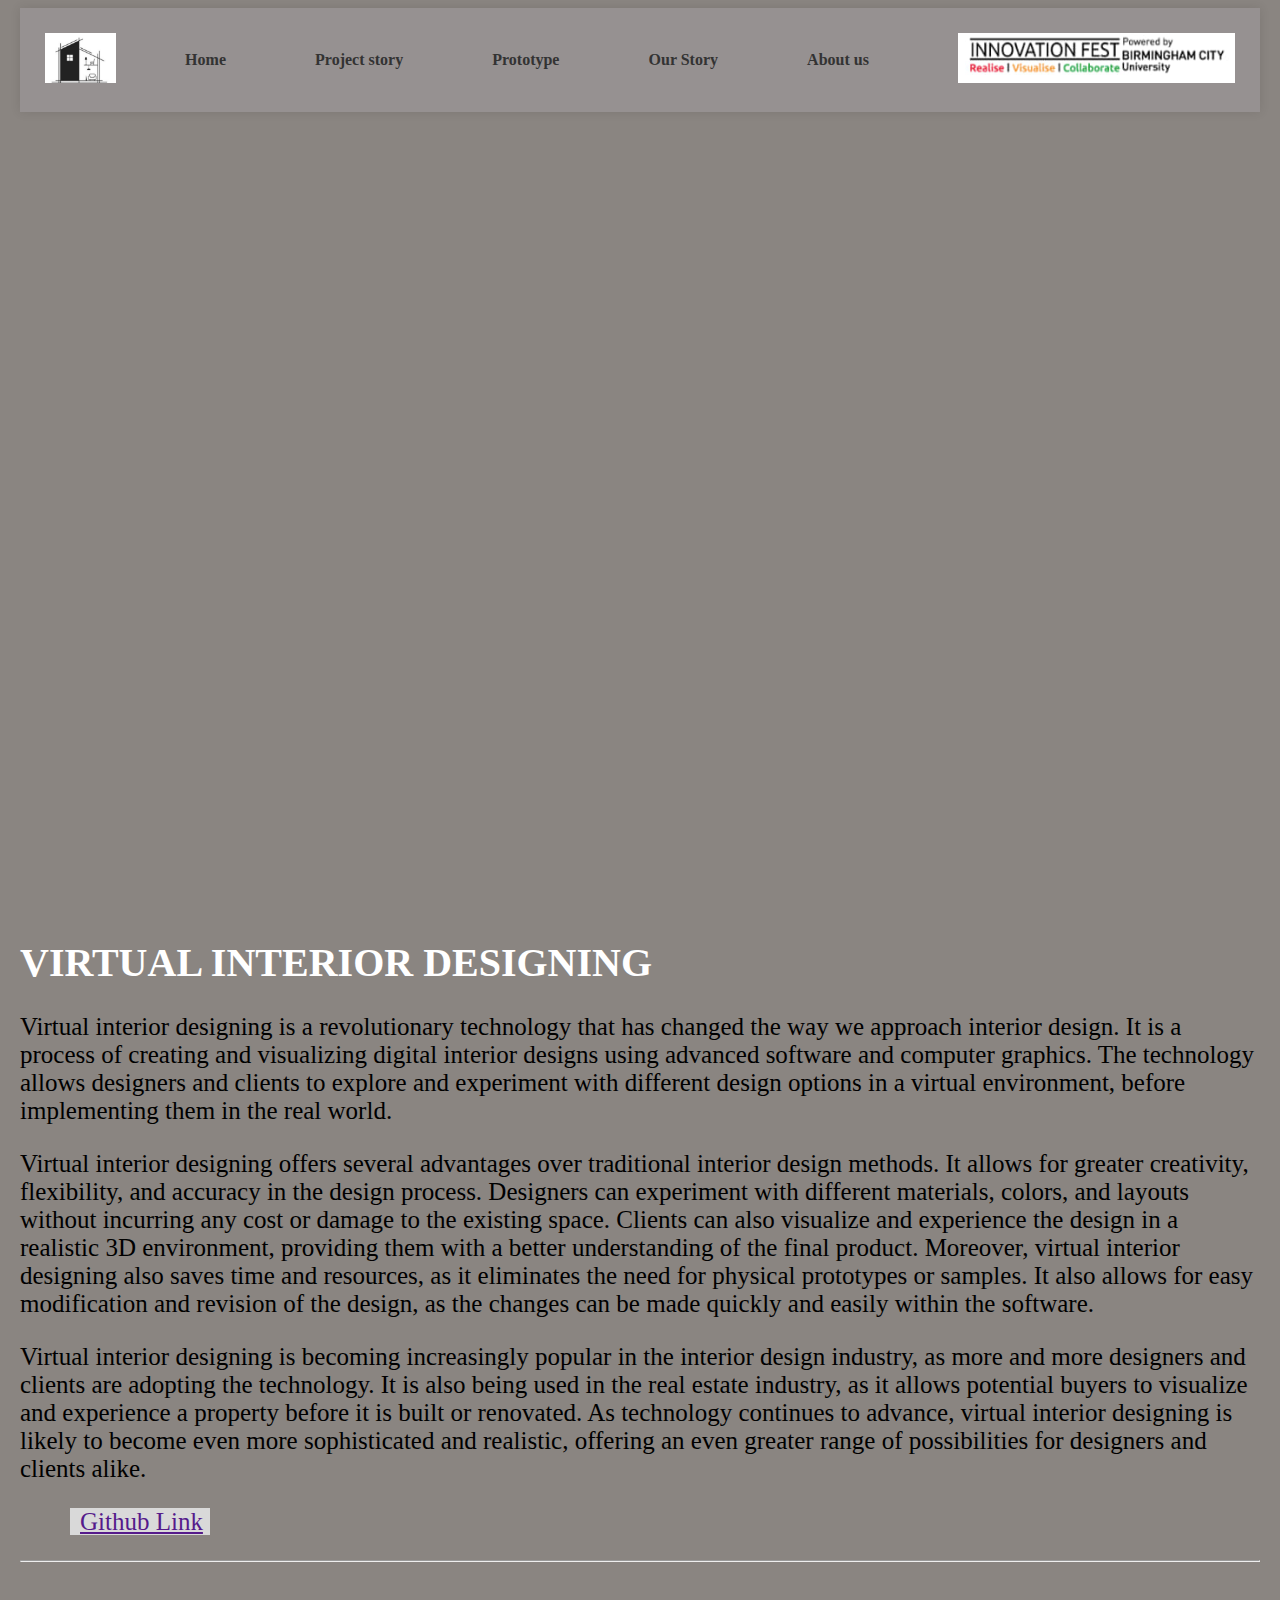
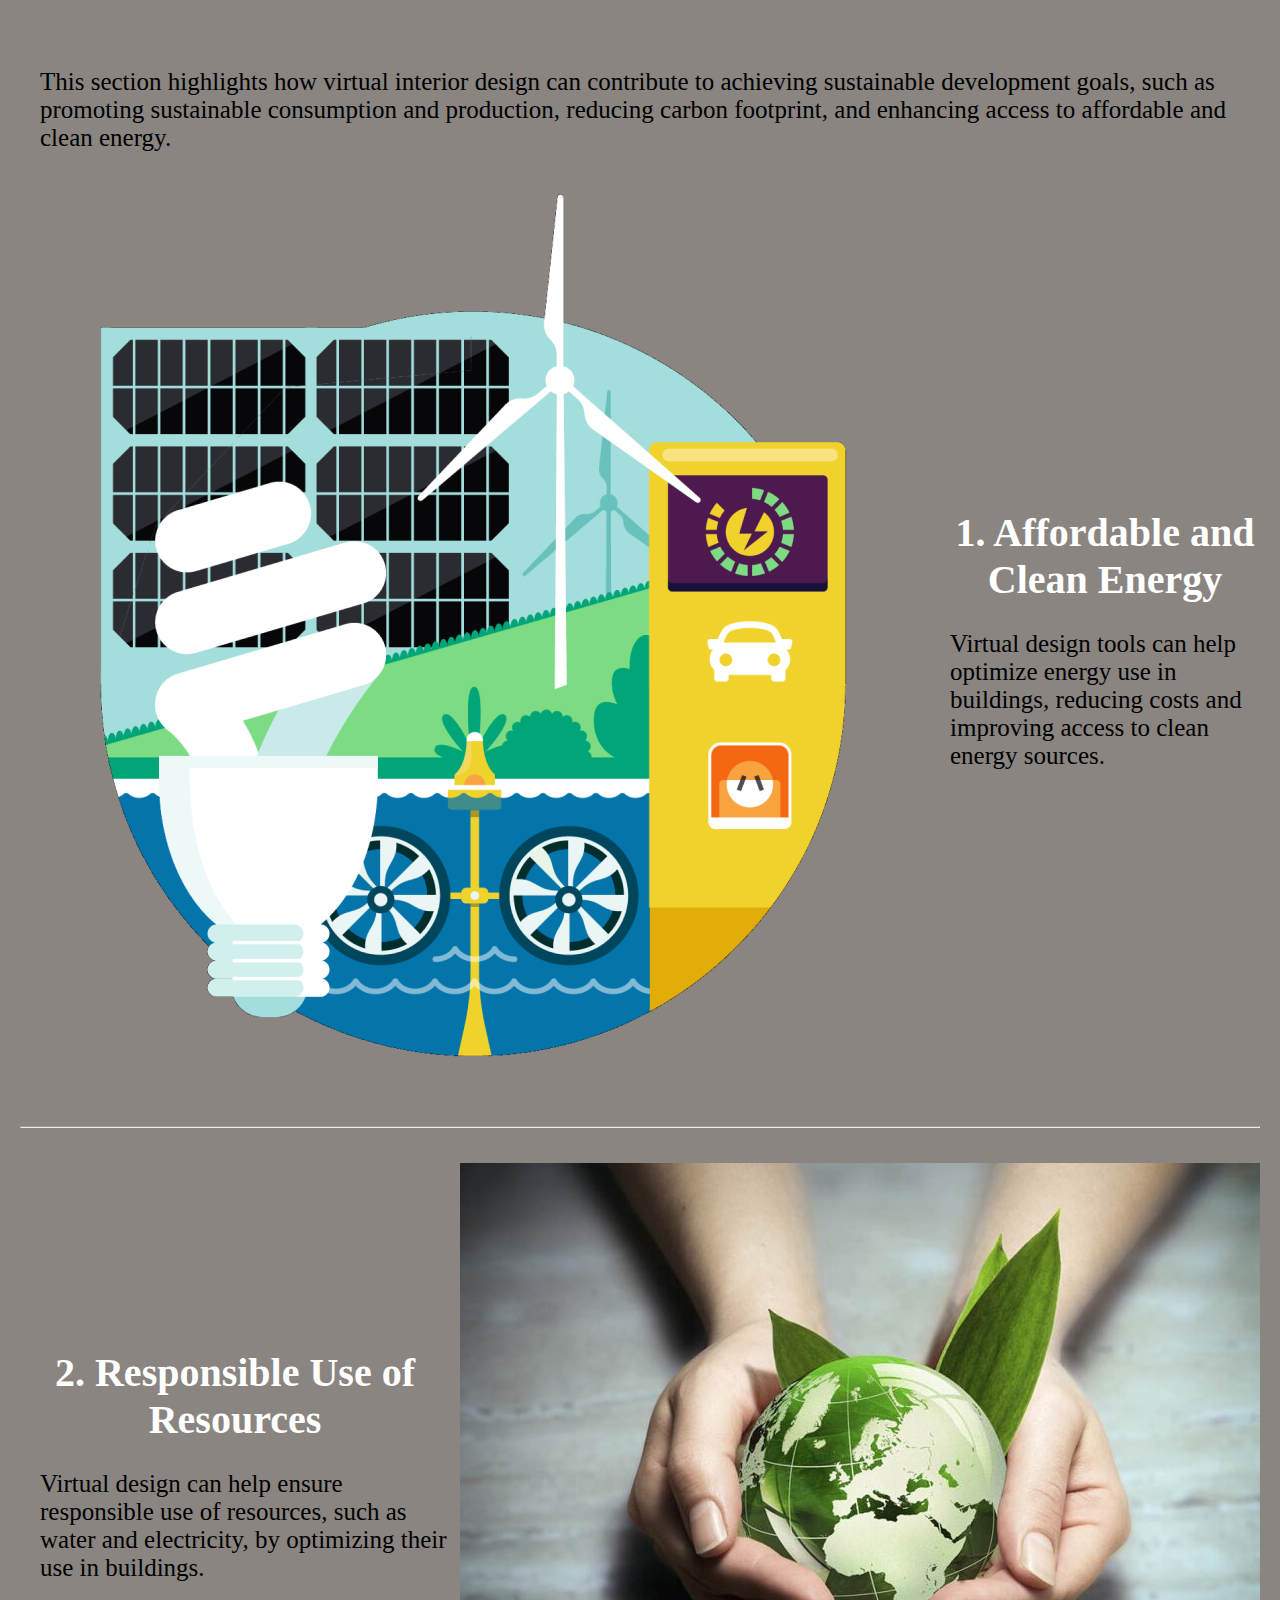
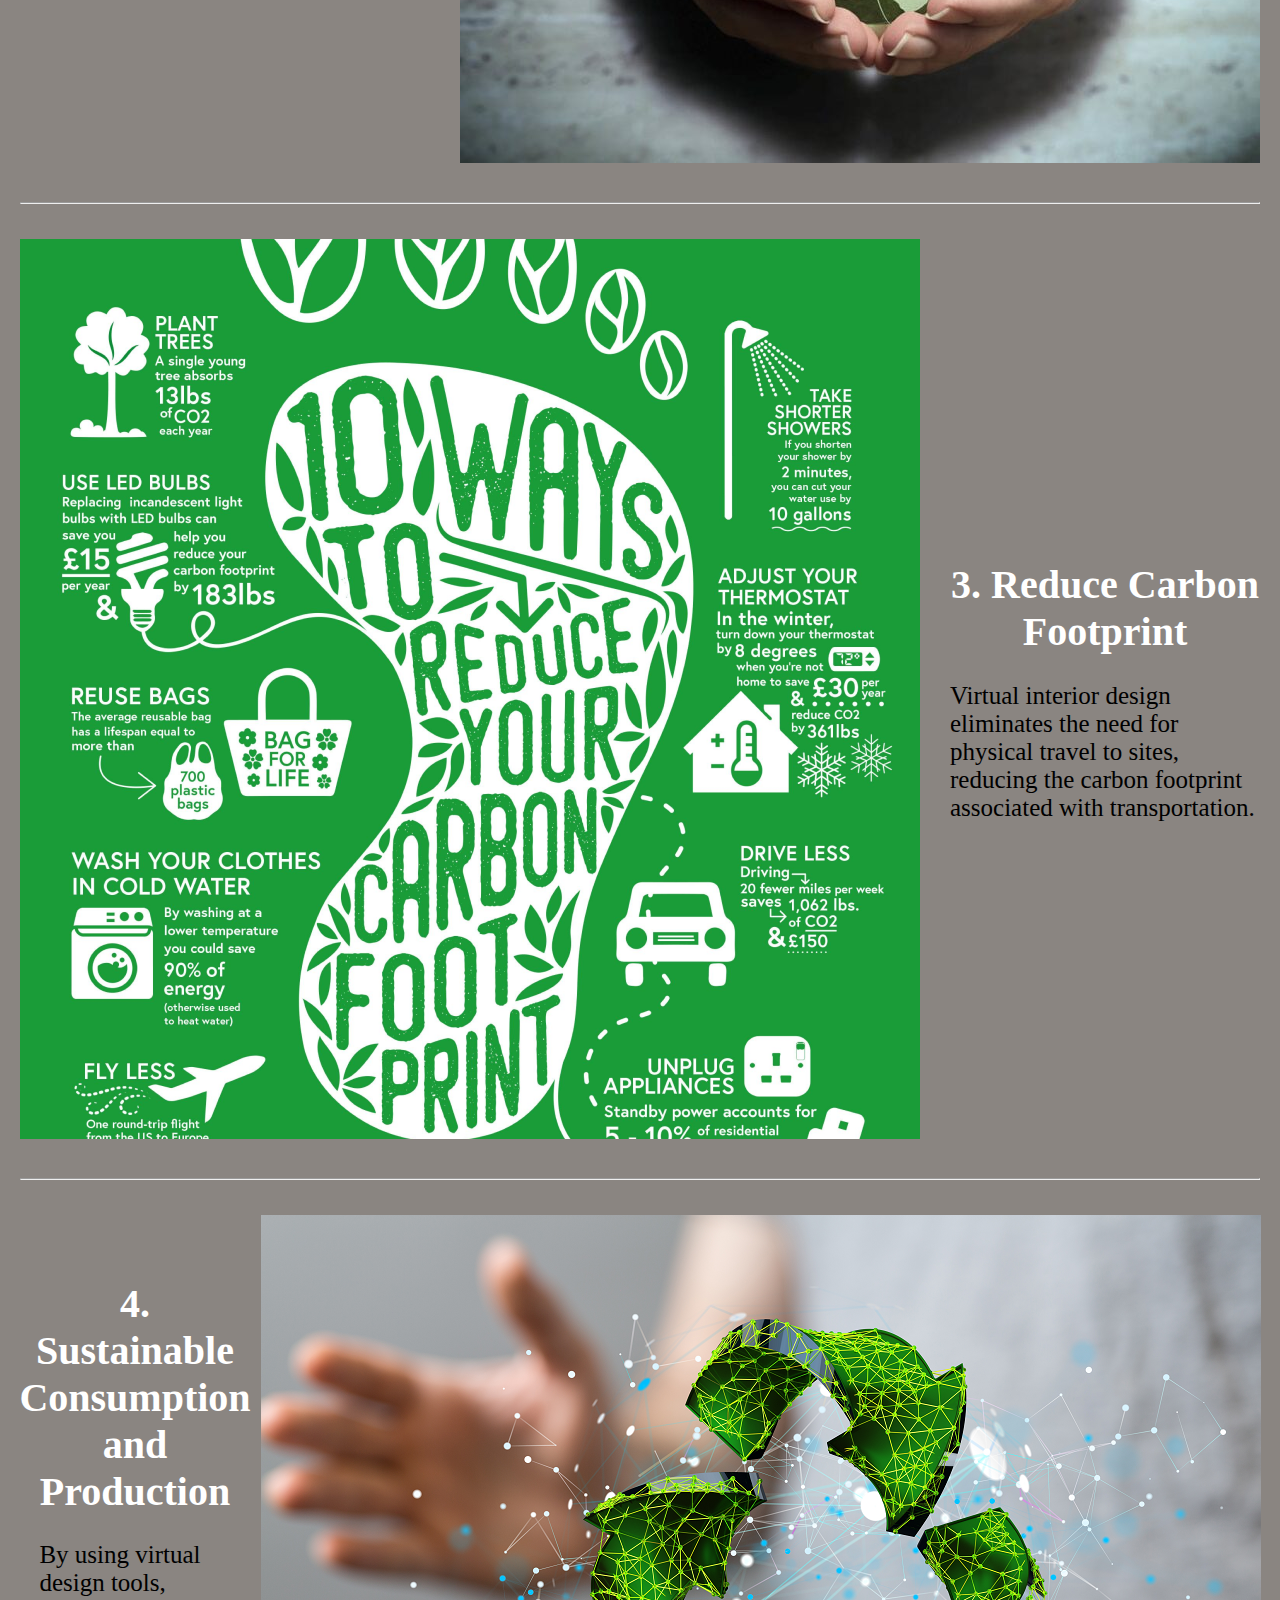
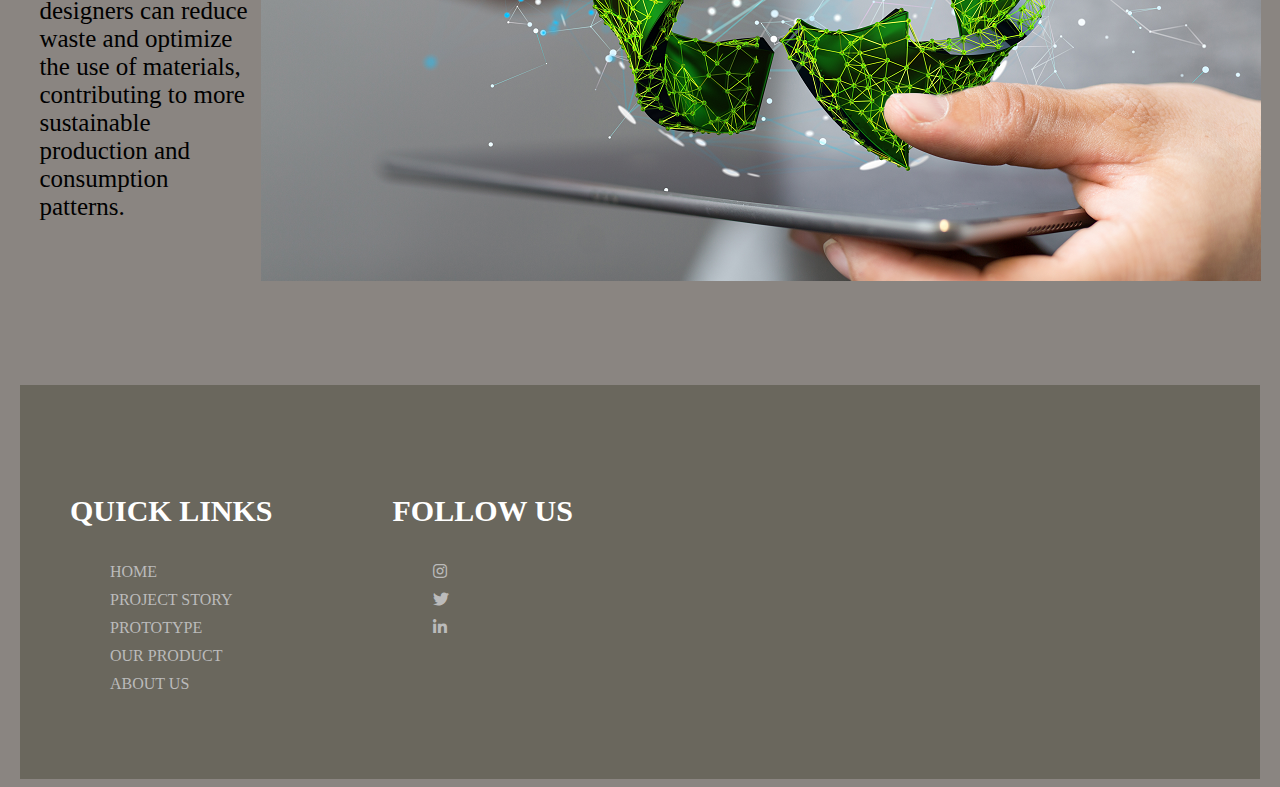
<file: index.html>
<!DOCTYPE html>
<html lang="en">
<head>
    <meta charset="UTF-8">
    <meta http-equiv="X-UA-Compatible" content="IE=edge">
    <meta name="viewport" content="width=device-width, initial-scale=1.0">
    <title>Innovation Project</title>
    <link rel = "stylesheet" href="index.css">
    <link rel="stylesheet" type="text/css" href="https://cdnjs.cloudflare.com/ajax/libs/font-awesome/5.15.1/css/all.min.css">
</head>
<body>
    <div class="header">
        <div class="navbar">
          <div class="logo"><img src ="images/logo.png" alt="logo" ></div>               
            <li class="nav-item">
              <a href="home.html" class="nav-link">Home</a>
            </li>
            <li class="nav-item">
              <a href="secondpage.html" class="nav-link">Project story</a>
            </li>
            <li class="nav-item">
              <a href="thirdpage.html" class="nav-link">Prototype</a>
            </li>
           <li class="nav-item">
              <a href="fourthpage.html" class="nav-link">Our Story</a>
            </li>
            <li class="nav-item">
              <a href="finalpage.html" class="nav-link">About us</a>
            </li>
          <div class="innovation logo"><img src = "images/innovationlogo.png" alt="innovation logo"></div>
        </div>
      </div>
    <div class = "interior-designing">
        <img src = "images/interior-designing.png" alt="image" class = "firstimg">
        <div class="textimg">
            <h2>INTERIOR DESIGN COMPANY</h2>
            <h1>EXPERIENCE INTERIOR DESIGN</h1>
        </div>
    </div>
    <div class = "texts">
        <h1>VIRTUAL INTERIOR DESIGNING</h1>
        <p>Virtual interior designing is a revolutionary technology that has changed the way we approach interior design. It is a process of creating and visualizing digital interior designs using advanced software and computer graphics. The technology allows designers and clients to explore and experiment with different design options in a virtual environment, before implementing them in the real world.</p>
    </div>
    <div class = "texts">
        <p>Virtual interior designing offers several advantages over traditional interior design methods. It allows for greater creativity, flexibility, and accuracy in the design process. Designers can experiment with different materials, colors, and layouts without incurring any cost or damage to the existing space. Clients can also visualize and experience the design in a realistic 3D environment, providing them with a better understanding of the final product.
            Moreover, virtual interior designing also saves time and resources, as it eliminates the need for physical prototypes or samples. It also allows for easy modification and revision of the design, as the changes can be made quickly and easily within the software.
        </p>
        <p>Virtual interior designing is becoming increasingly popular in the interior design industry, as more and more designers and clients are adopting the technology. It is also being used in the real estate industry, as it allows potential buyers to visualize and experience a property before it is built or renovated. As technology continues to advance, virtual interior designing is likely to become even more sophisticated and realistic, offering an even greater range of possibilities for designers and clients alike.</p>
        <div class = "videoclip"></div>
    </div>
    <div class = "githublink"><a href = "">Github Link</a></div>
    <hr>
    <div class="ungoals">
        <h1>UN SUSTAINABLE GOALS </h1>
        <p><span class="typing"> This section highlights how virtual interior design can contribute to achieving sustainable development goals, such as promoting sustainable consumption and production, reducing carbon footprint, and enhancing access to affordable and clean energy. </span></p>
    </div>
    <div class = "container">
        <div class="image">
            <img src="images/Goal1.png">
        </div>
        <div class="text">
            <h1>1. Affordable and Clean Energy</h1>
            <p>Virtual design tools can help optimize energy use in buildings, reducing costs and improving access to clean energy sources.</p>
        </div>
    </div>
    <hr>
    <div class = "container">
        <div class="txt">
            <h1>2. Responsible Use of Resources </h1>
            <p>Virtual design can help ensure responsible use of resources, such as water and electricity, by optimizing their use in buildings. </p>
        </div>
        <div class="img">
            <img src="images/resources.jpg">
        </div>
    </div>
    <hr>
    <div class = "container">
        <div class="image">
            <img src="images/carbonfootprint.png">
        </div>
        <div class="text">
            <h1>3. Reduce Carbon Footprint</h1>
            <p>Virtual interior design eliminates the need for physical travel to sites, reducing the carbon footprint associated with transportation. </p>
        </div>
    </div>
    <hr>
    <div class = "container">
        <div class="txt">
            <h1>4. Sustainable Consumption and Production </h1>
            <p>By using virtual design tools, designers can reduce waste and optimize the use of materials, contributing to more sustainable production and consumption patterns. </p>
        </div>
        <div class="img">
            <img src="images/responsibleconsumption.png">
        </div>
    </div>
    <footer class="footer">
        <div class="footercontainer">
            <div class="row">
                <div class="footer-col">
                    <h4>QUICK LINKS</h4>
                    <ul>
                        <li> <a href="home.html">HOME</a></li>
                        <li> <a href="secondpage.html">PROJECT STORY</a></li>
                        <li> <a href="thirdpage.html">PROTOTYPE</a></li>
                        <li> <a href="fourthpage.html">OUR PRODUCT</a></li>
                        <li> <a href="finalpage.html">ABOUT US</a></li>
                    </ul>
                </div>
                <div class="footer-col">
                    <h4>FOLLOW US</h4>
                    <div class="social-links"></div>
                    <ul>
                        <li><a href="#"><i class= "fab fa-instagram"></i></a></li>
                        <li><a href="#"><i class= "fab fa-twitter"></i></a></li>
                        <li><a href="#"><i class= "fab fa-linkedin-in"></i></a></li>
                    </ul>
                </div>
            </div>
        </div>
    </footer>
</body>
</html>
</file>
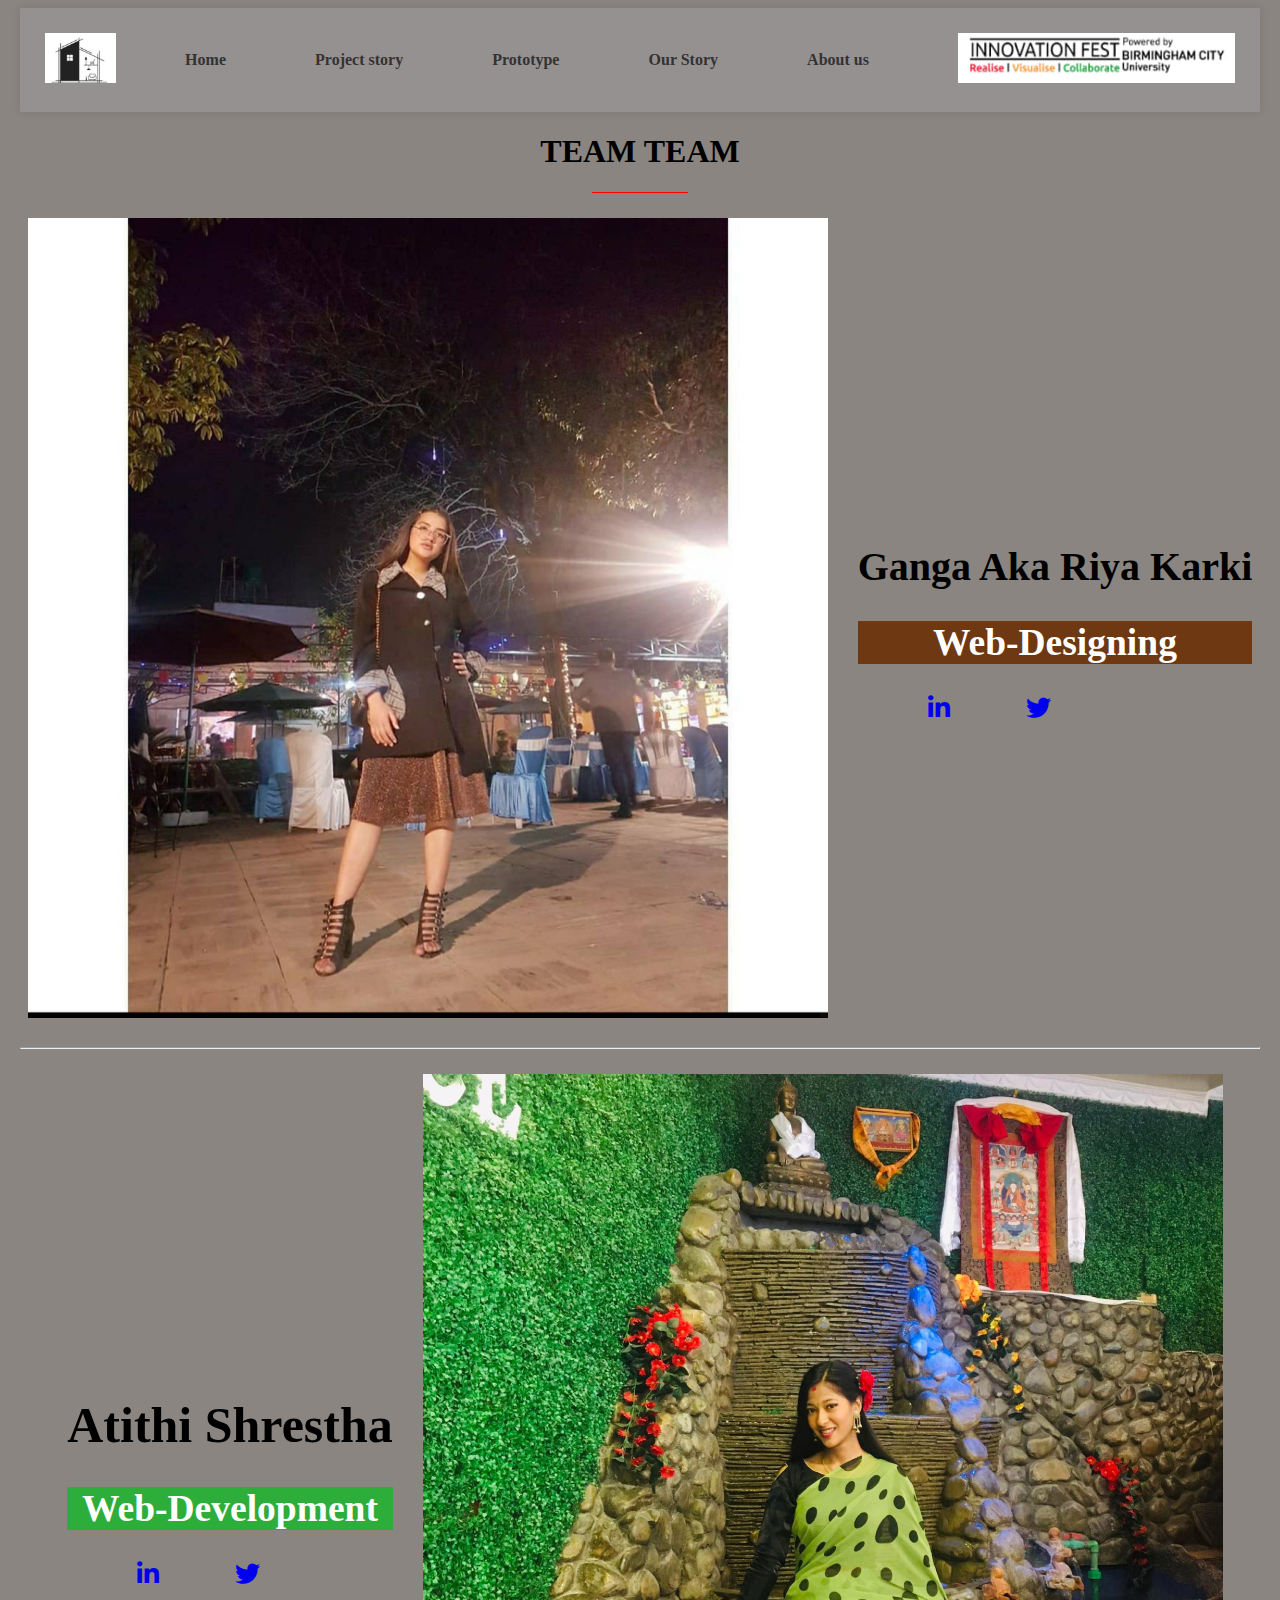
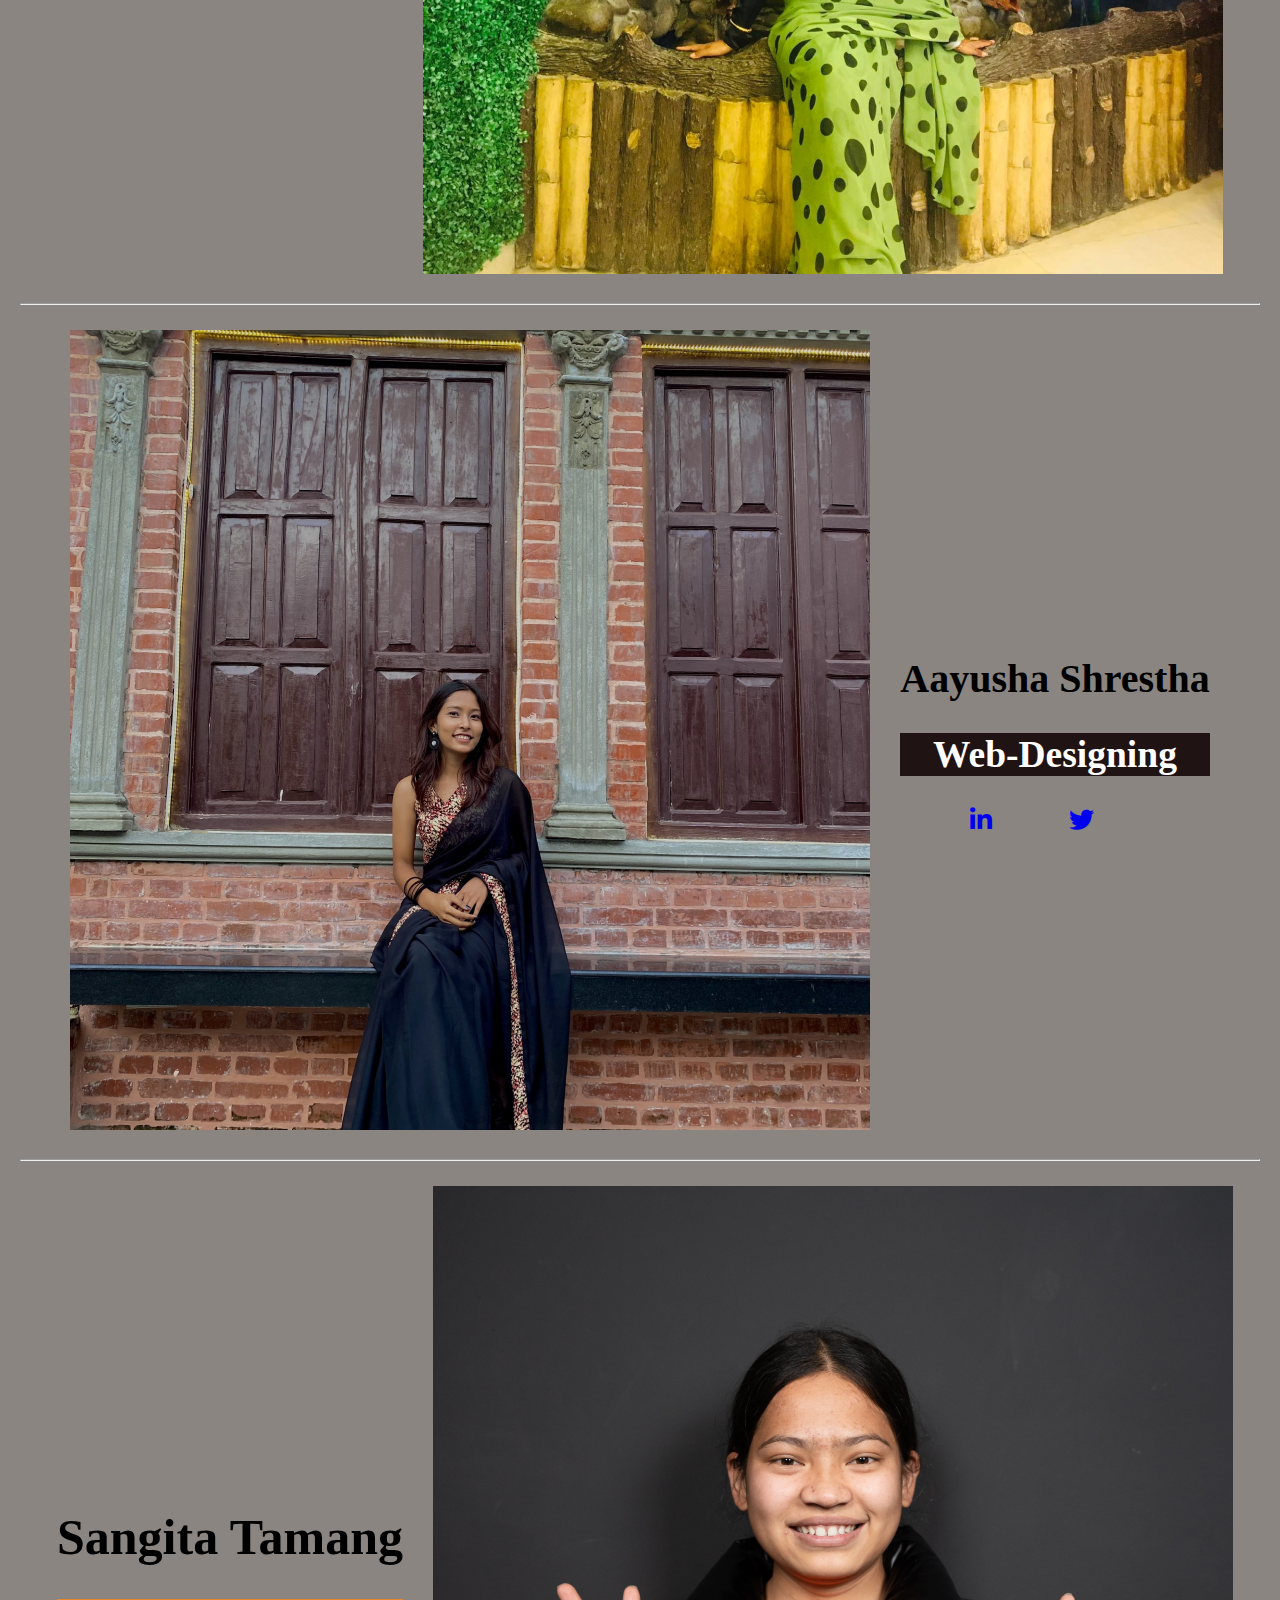
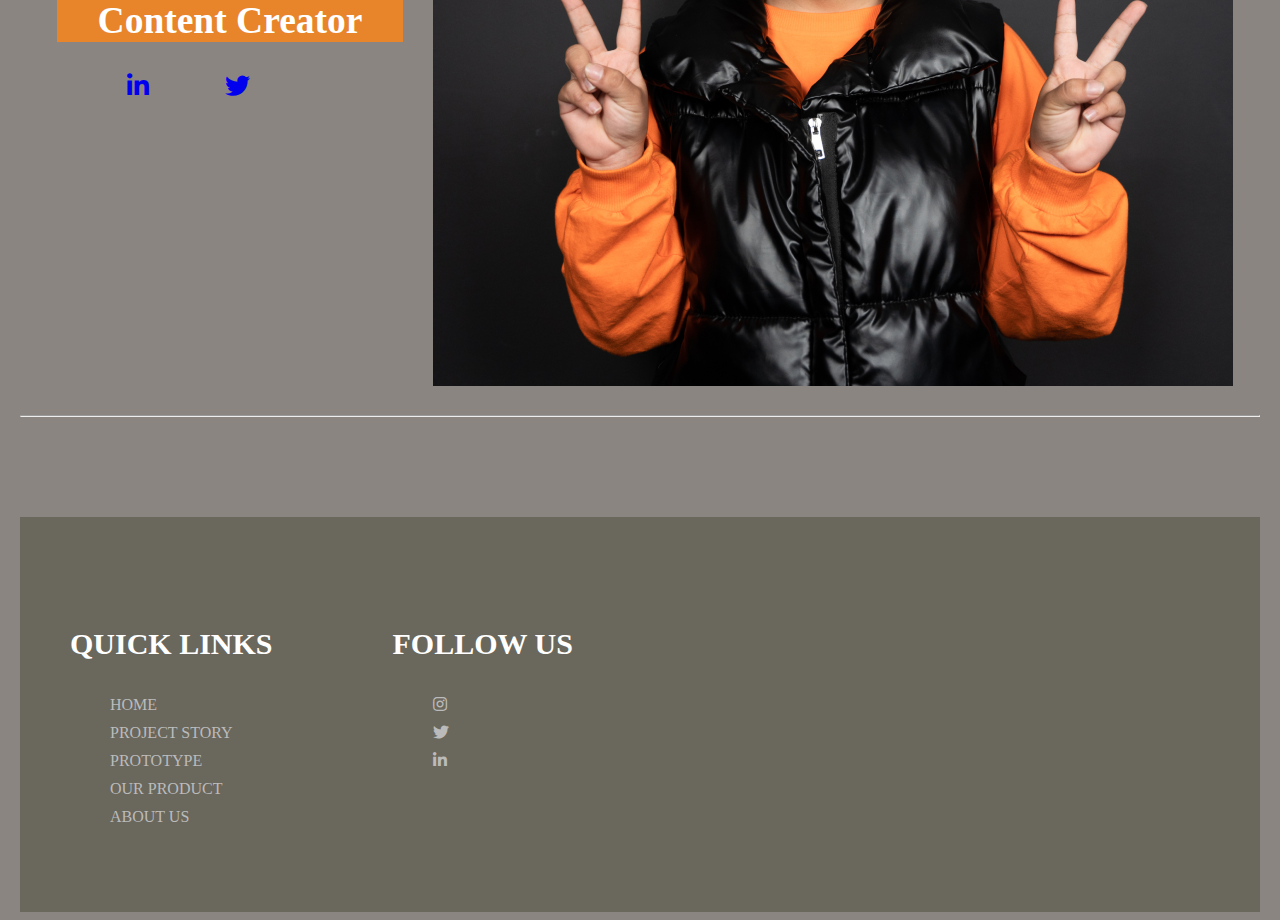
<file: finalpage.html>
<!DOCTYPE html>
<html lang="en">
<head>
    <meta charset="UTF-8">
    <meta http-equiv="X-UA-Compatible" content="IE=edge">
    <meta name="viewport" content="width=device-width, initial-scale=1.0">
    <title>Final Page</title>
    <link rel = "stylesheet" type = "text/css" href="finalpage.css">
    <link rel="stylesheet" type="text/css" href="https://cdnjs.cloudflare.com/ajax/libs/font-awesome/5.15.1/css/all.min.css">
</head>
<body>    
<div class="header">
    <div class="navbar">
      <div class="logo"><img src ="images/logo.png" alt="logo" ></div>               
        <li class="nav-item">
          <a href="home.html" class="nav-link">Home</a>
        </li>
        <li class="nav-item">
          <a href="secondpage.html" class="nav-link">Project story</a>
        </li>
        <li class="nav-item">
          <a href="thirdpage.html" class="nav-link">Prototype</a>
        </li>
       <li class="nav-item">
          <a href="fourthpage.html" class="nav-link">Our Story</a>
        </li>
        <li class="nav-item">
          <a href="finalpage.html" class="nav-link">About us</a>
        </li>
      <div class="innovation logo"><img src = "images/innovationlogo.png" alt="innovation logo"></div>
    </div>
  </div>
    <div class = "team">
        <h1>TEAM TEAM</h1>
    </div>
    <div class="container">
        <div class="img1">
            <img src = "images/Riya.png">
        </div>
        <div class="txt">
            <h1>Ganga Aka Riya Karki</h1>
            <h2 class = "riya">Web-Designing</h2>
            <a href="#"><i class= "fab fa-linkedin-in"></i></a>
            <a href = "#"><i class = "fab fa-twitter"></i></a>
        </div>
    </div>
        <hr>
    <div class="container">
        <div class="text">
            <h1>Atithi Shrestha</h1>  
            <h2 class = "atithi">Web-Development</h2>
            <a href="https://www.linkedin.com/in/atithi-shrestha-835a70257"><i class= "fab fa-linkedin-in"></i></a>
            <a href = "https://twitter.com/atithishrestha5?s=21"><i class = "fab fa-twitter"></i></a>
        </div>
        <div class="img2">
            <img src = "images/Atithi.png">
        </div>  
    </div>
        <hr>
    <div class = "container">
        <div class="img1">
            <img src = "images/Aayusha.png">
        </div>
        <div class="txt">
            <h1>Aayusha Shrestha</h1>
            <h2 class = "aayusha">Web-Designing</h2>
            <a href="#"><i class= "fab fa-linkedin-in"></i></a>
            <a href = "#"><i class = "fab fa-twitter"></i></a>
        </div>
    </div>
        <hr>
    <div class="container">
        <div class="text">
            <h1>Sangita Tamang</h1>
            <h2 class = "sangita">Content Creator</h2>
            <a href="https://www.linkedin.com/in/sangita-tamang-b34175258/"><i class= "fab fa-linkedin-in"></i></a>
            <a href = "https://twitter.com/Sangita07298621"><i class = "fab fa-twitter"></i></a>
        </div>
        <div class="img2">
            <img src = "images/Sangita.png">
        </div>
    </div>
    <hr>
    <footer class="footer">
        <div class="footercontainer">
            <div class="row">
                <div class="footer-col">
                    <h4>QUICK LINKS</h4>
                    <ul>
                        <li> <a href="home.html">HOME</a></li>
                        <li> <a href="secondpage.html">PROJECT STORY</a></li>
                        <li> <a href="thirdpage.html">PROTOTYPE</a></li>
                        <li> <a href="fourthpage.html">OUR PRODUCT</a></li>
                        <li> <a href="finalpage.html">ABOUT US</a></li>
                    </ul>
                </div>
                <div class="footer-col">
                    <h4>FOLLOW US</h4>
                    <div class="social-links"></div>
                    <ul>
                        <li><a href="#"><i class= "fab fa-instagram"></i></a></li>
                        <li><a href="#"><i class= "fab fa-twitter"></i></a></li>
                        <li><a href="#"><i class= "fab fa-linkedin-in"></i></a></li>
                    </ul>
                </div>
            </div>
        </div>
    </footer>
</body>
</html>
</file>
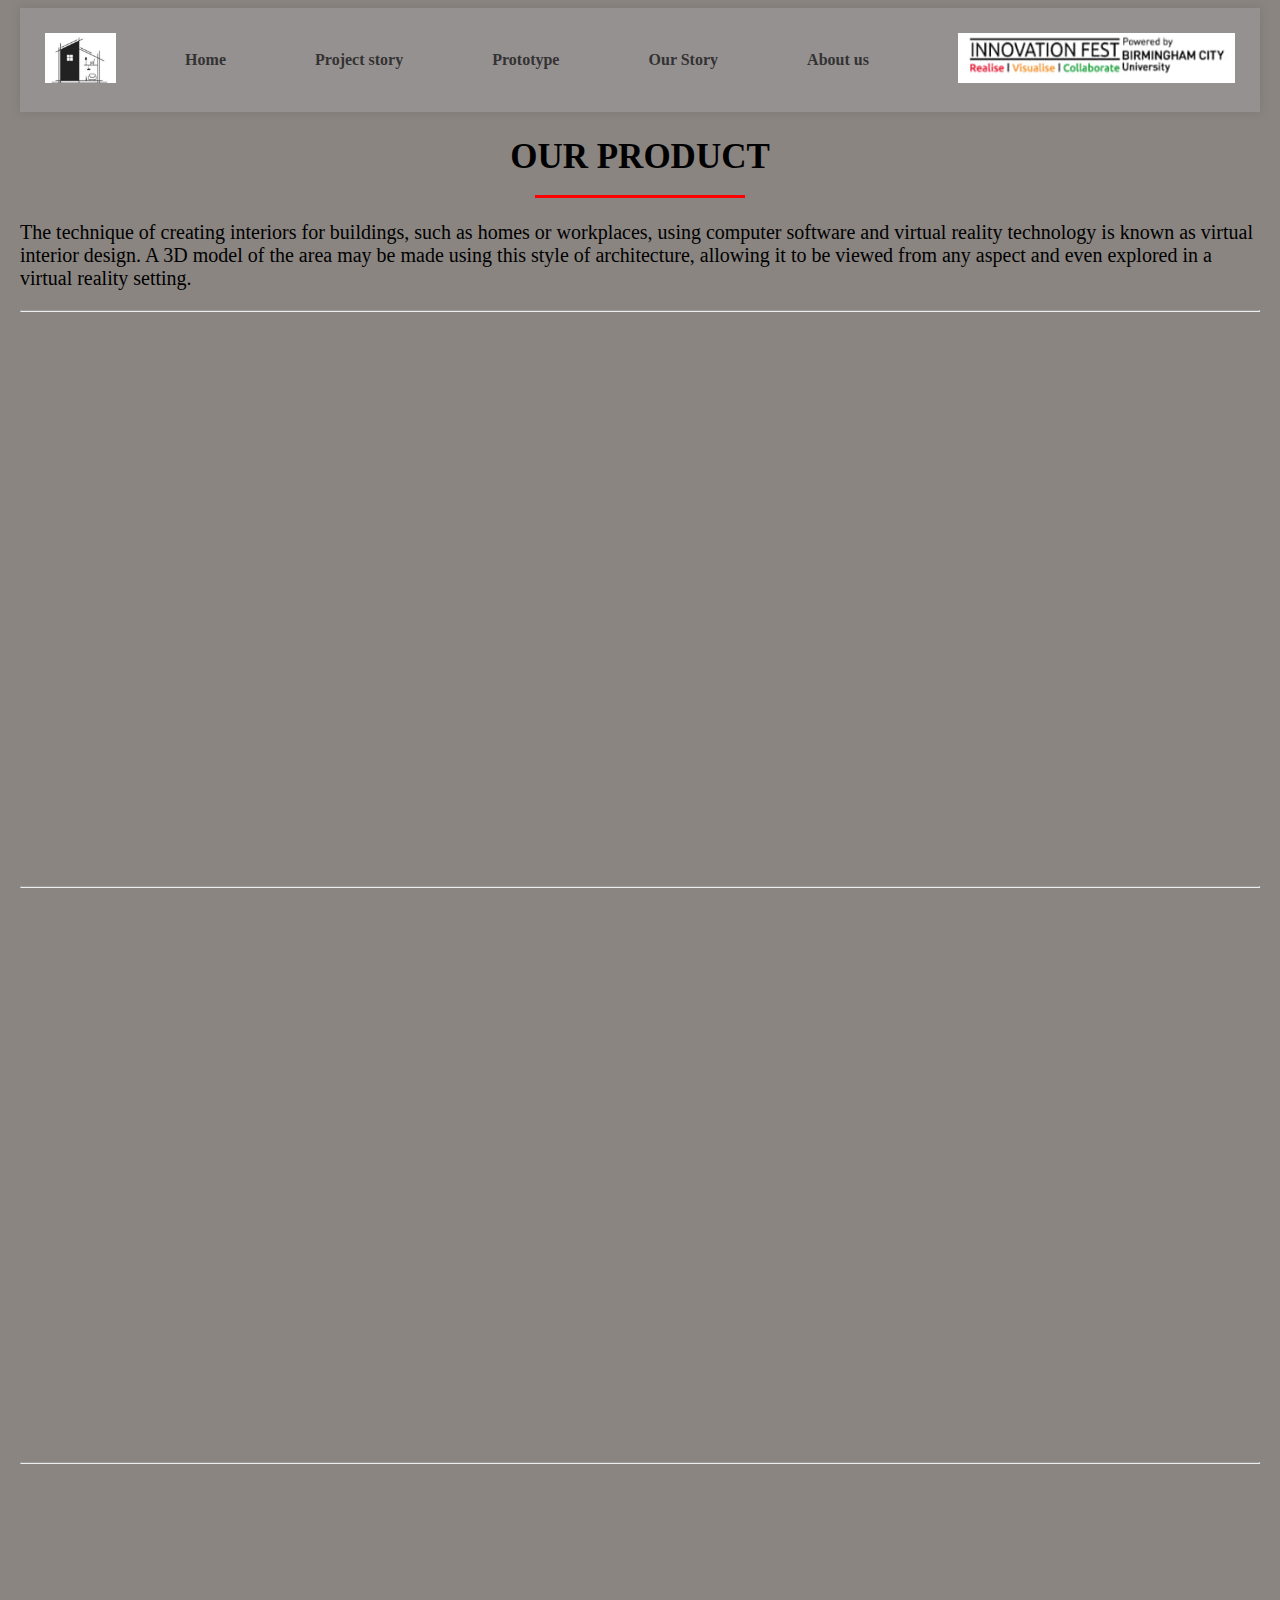
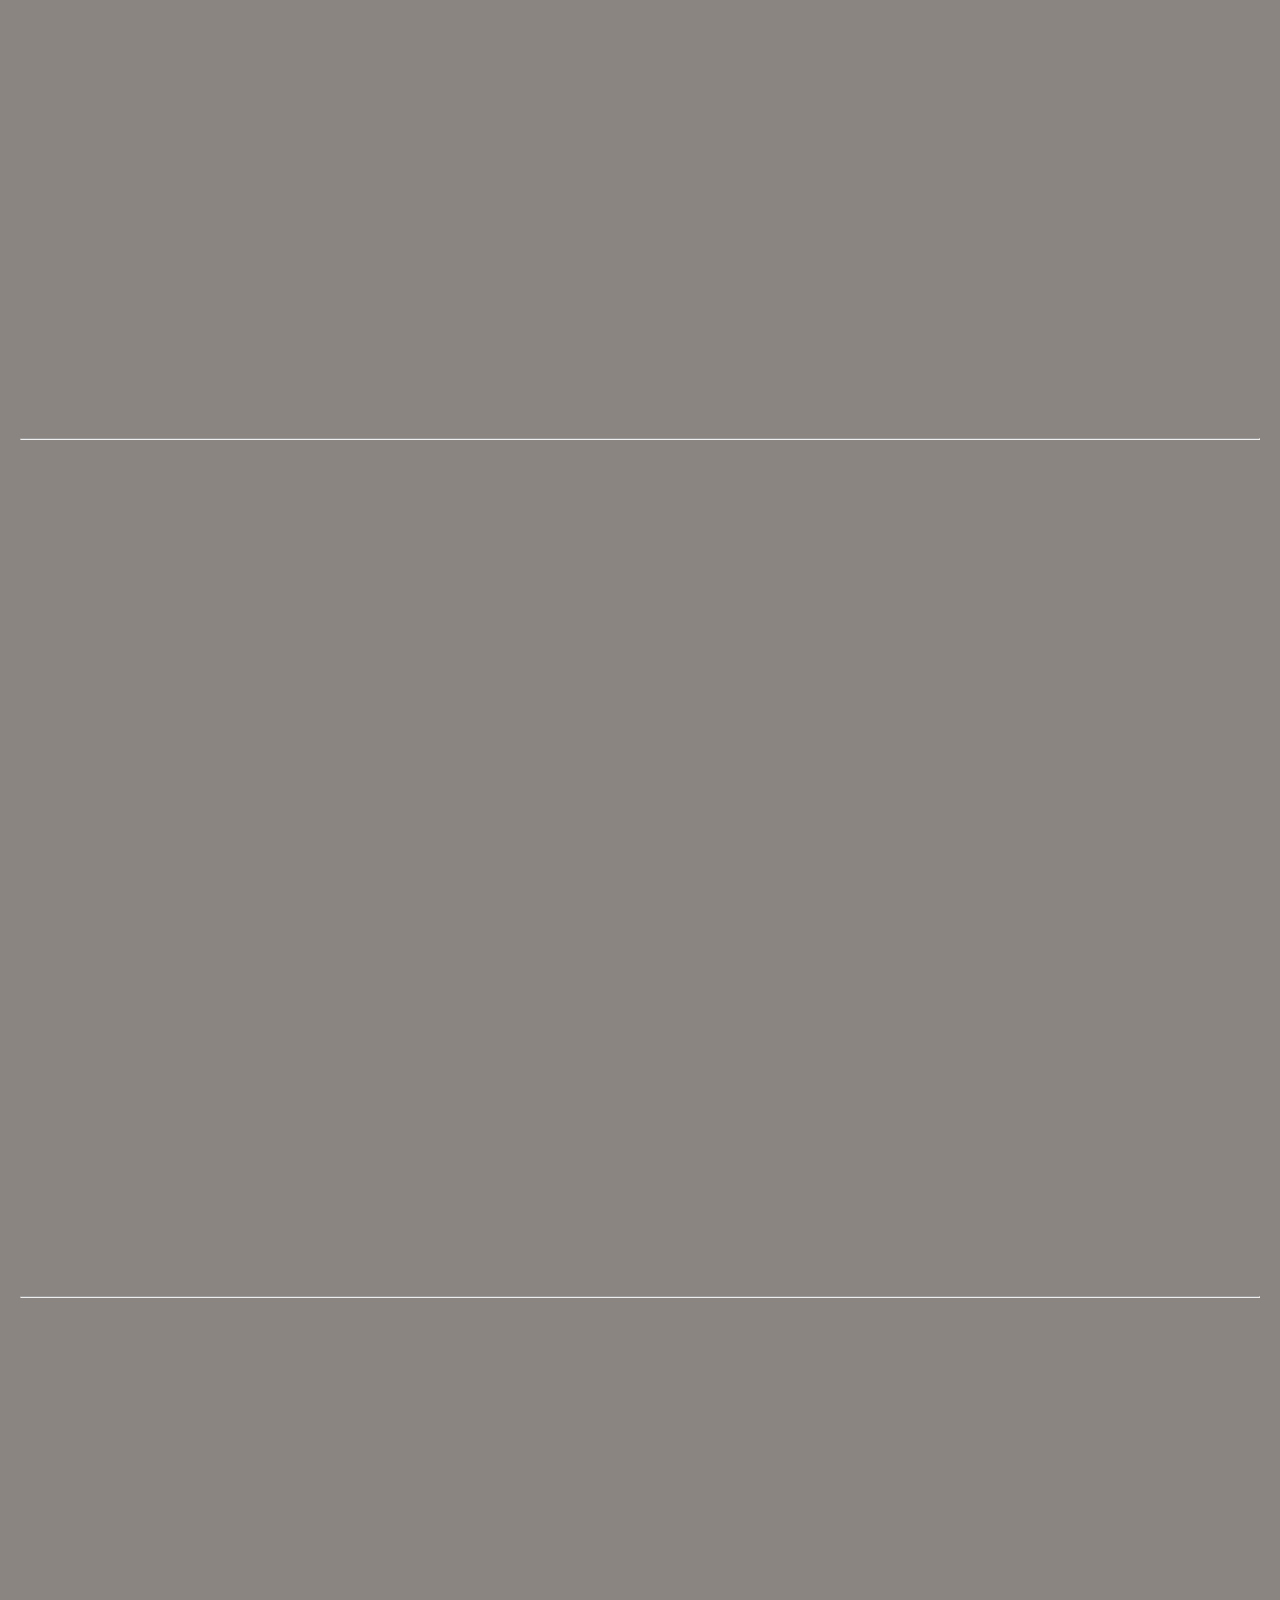
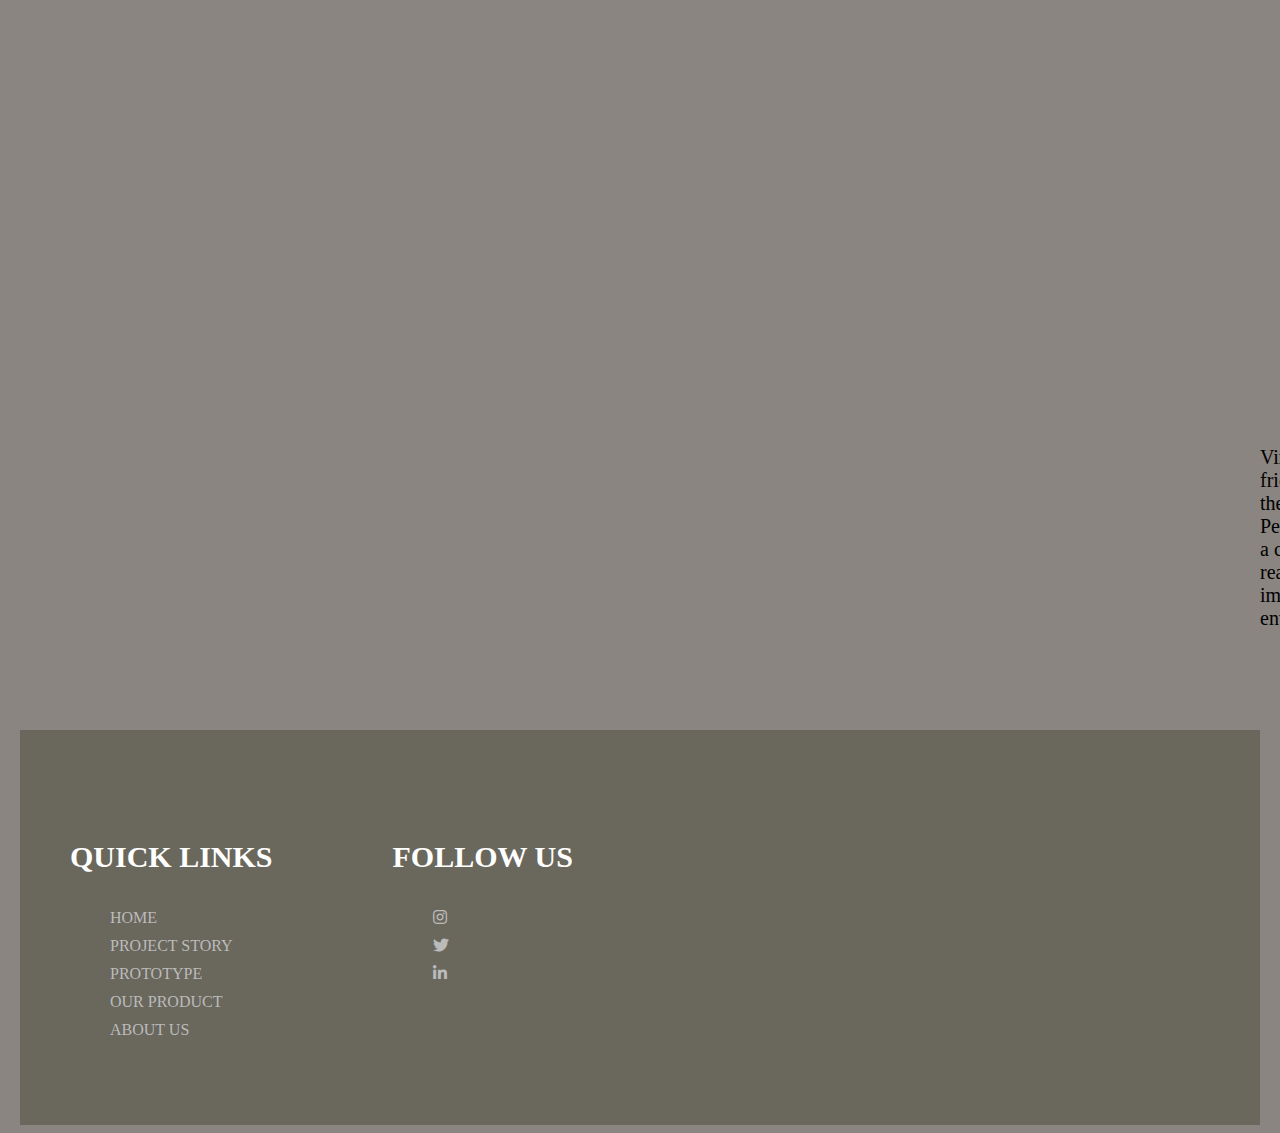
<file: fourthpage.html>
<!DOCTYPE html>
<html lang="en">
<head>
    <meta charset="UTF-8">
    <meta http-equiv="X-UA-Compatible" content="IE=edge">
    <meta name="viewport" content="width=device-width, initial-scale=1.0">
    <title>Fourth Page</title>
    <link rel = "stylesheet" type = "text/css" href="fourthpage.css">
    <link rel="stylesheet" type="text/css" href="https://cdnjs.cloudflare.com/ajax/libs/font-awesome/5.15.1/css/all.min.css">
</head>
<body>
    <div class="header">
        <div class="navbar">
          <div class="logo"><img src ="images/logo.png" alt="logo" ></div>               
            <li class="nav-item">
              <a href="home.html" class="nav-link">Home</a>
            </li>
            <li class="nav-item">
              <a href="secondpage.html" class="nav-link">Project story</a>
            </li>
            <li class="nav-item">
              <a href="thirdpage.html" class="nav-link">Prototype</a>
            </li>
           <li class="nav-item">
              <a href="fourthpage.html" class="nav-link">Our Story</a>
            </li>
            <li class="nav-item">
              <a href="finalpage.html" class="nav-link">About us</a>
            </li>
          <div class="innovation logo"><img src = "images/innovationlogo.png" alt="innovation logo"></div>
        </div>
      </div>
    <div class = "heading">
        <h1>OUR PRODUCT</h1>
        <p>The technique of creating interiors for buildings, such as homes or workplaces, using computer software and virtual reality technology is known as virtual interior design. A 3D model of the area may be made using this style of architecture, allowing it to be viewed from any aspect and even explored in a virtual reality setting. </p>
    </div>
    <hr>
    <div class = "container">
        <div class="image">
            <img src="images/Rectangle11.png" alt ="rectangle11">
        </div>
        <div class="text">
            <h1>Description</h1>
            <p>Virtual interior designing is a technology-driven process of creating and visualizing the interior design of a space using software tools. It enables users to virtually design and customize their interiors, experiment with different layouts, styles, and materials, and make informed decisions before implementing the design in the physical space.</p>
        </div>
    </div>
    <hr>
    <div class = "container">
        <div class="txt">
            <h1>Challenges </h1>
            <p>Challenges with virtual interior design include the need for expensive specialist software and technology, which may not always work as planned. Virtual design also has limited ability to replicate the full sensory experience of a real space, such as temperature and acoustics. Additionally, it may require extra client communication to ensure understanding and comfort with the virtual portrayal, particularly for less tech-savvy clients. </p>
        </div>
        <div class="img">
            <img src="images/Rectangle12.png" alt ="rectangle12">
        </div>
    </div>
    <hr>
    <div class="container">
        <div class="image">
            <img src ="images/Rectangle13.png" alt ="rectangle13">
        </div>
        <div class="text">
            <h1>How are we different? </h1>
            <p>Because it uses computer software and virtual reality technology to produce a digital depiction of an interior space, virtual interior design differs from traditional interior design. In a virtual setting, this enables designers to experiment with various design aspects like furniture, color schemes, and lighting by building 3D representations of the area. </p>
        </div>
    </div>
    <hr>
    <div class = "impacts">
        <h1>Impact On Market</h1>
        <p>The interior design market is being significantly impacted by virtual interior design. Through the use of technology, virtual interior design enables designers to produce more realistic and engaging design experiences, which can aid in luring and keeping clients. Making interior design more accessible and inexpensive for clients is one of the main effects of virtual interior design on the market. Due to the frequent use of actual prototypes, mock-ups, and on-site consultations, traditional interior design can be costly. Contrarily, virtual interior design enables designers to work remotely and communicate with clients via digital platforms, cutting down on project costs and timelines.</p>
        <img src = "images/Impacts.png" alt ="impacts">
    </div>
    <hr>
    <div class = "future">
        <h1>Future</h1>
        <img src="images/Future.png" alt ="Futureimpacts">
        <p>Virtual interior design has a bright future ahead of it, one that is full of fresh breakthroughs and fascinating advances. Sustainability and environmental friendliness: As the importance of sustainability and environmental friendliness in design is becoming more widely recognized, we may see an increase in the number of virtual interior design tools that combine sustainable design concepts and enable designers to develop ecologically friendly designs. Personalization and customization: As virtual interior design techniques advance, designers may be able to develop designs that are specifically tailored to a client's preferences, lifestyle, and other elements. This could aid designers in producing designs that are better suited to certain clients' needs. Virtual reality technology is developing quickly, and we might soon see more advanced virtual interior design software that offers an even more realistic and immersive experience. The incorporation of haptic feedback, for instance, would enable users to interact with and feel virtual items in the design environment. </p>
    </div>
    <footer class="footer">
        <div class="footercontainer">
            <div class="row">
                <div class="footer-col">
                    <h4>QUICK LINKS</h4>
                    <ul>
                        <li> <a href="home.html">HOME</a></li>
                        <li> <a href="secondpage.html">PROJECT STORY</a></li>
                        <li> <a href="thirdpage.html">PROTOTYPE</a></li>
                        <li> <a href="fourthpage.html">OUR PRODUCT</a></li>
                        <li> <a href="finalpage.html">ABOUT US</a></li>
                    </ul>
                </div>
                <div class="footer-col">
                    <h4>FOLLOW US</h4>
                    <div class="social-links"></div>
                    <ul>
                        <li><a href="#"><i class= "fab fa-instagram"></i></a></li>
                        <li><a href="#"><i class= "fab fa-twitter"></i></a></li>
                        <li><a href="#"><i class= "fab fa-linkedin-in"></i></a></li>
                    </ul>
                </div>
            </div>
        </div>
    </footer>
</body>
</html>
</file>
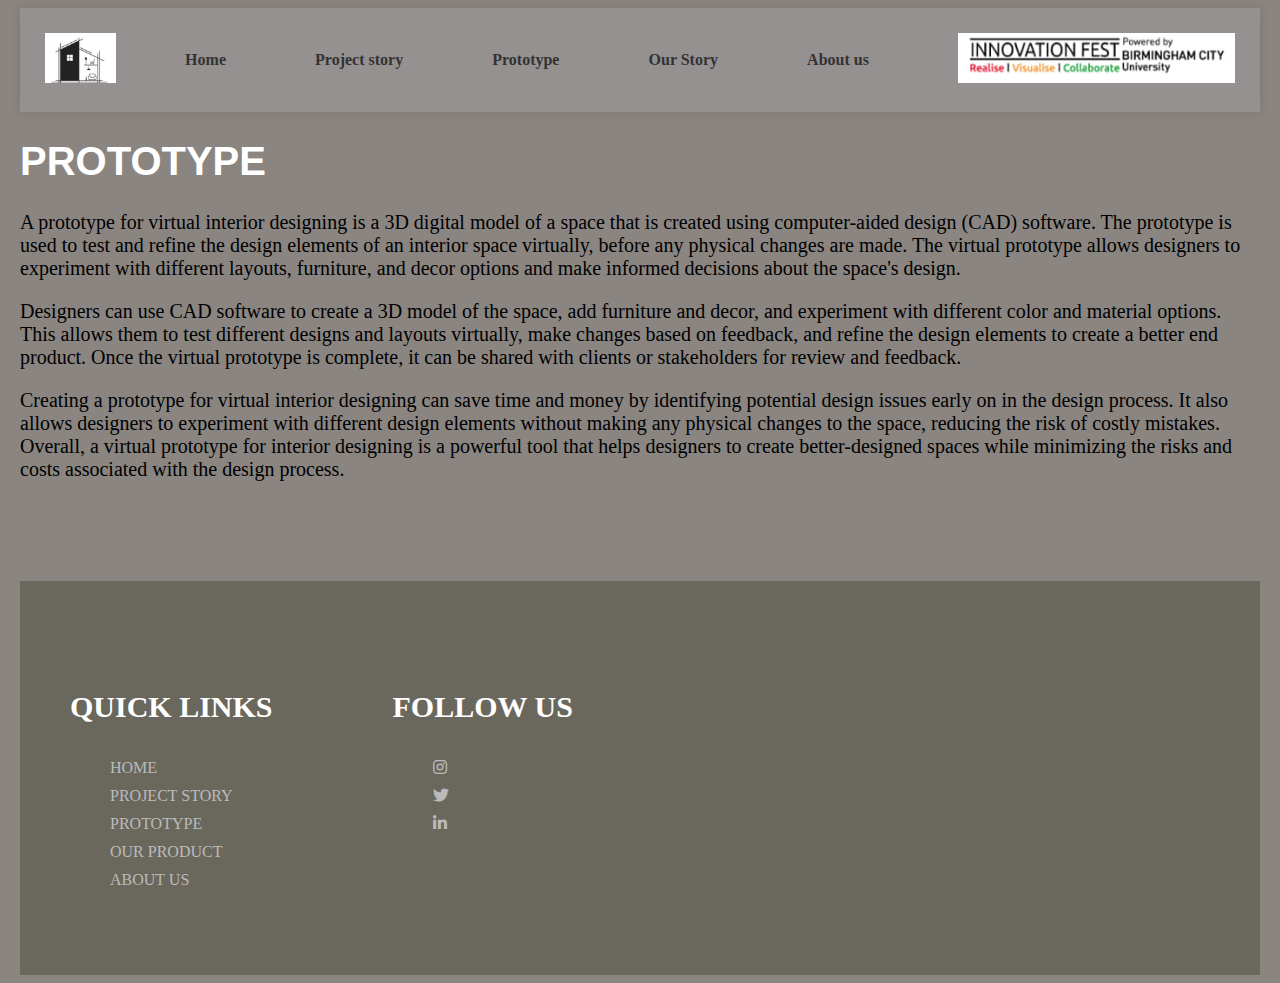
<file: thirdpage.html>
<!DOCTYPE html>
<html lang="en">
<head>
    <meta charset="UTF-8">
    <meta http-equiv="X-UA-Compatible" content="IE=edge">
    <meta name="viewport" content="width=device-width, initial-scale=1.0">
    <title>Second Page</title>
    <link rel = "stylesheet" type = "text/css" href="thirdpage.css">
    <link rel="stylesheet" type="text/css" href="https://cdnjs.cloudflare.com/ajax/libs/font-awesome/5.15.1/css/all.min.css">
</head>
<body>
  <div class="header">
    <div class="navbar">
      <div class="logo"><img src ="images/logo.png" alt="logo" ></div>               
        <li class="nav-item">
          <a href="home.html" class="nav-link">Home</a>
        </li>
        <li class="nav-item">
          <a href="secondpage.html" class="nav-link">Project story</a>
        </li>
        <li class="nav-item">
          <a href="thirdpage.html" class="nav-link">Prototype</a>
        </li>
       <li class="nav-item">
          <a href="fourthpage.html" class="nav-link">Our Story</a>
        </li>
        <li class="nav-item">
          <a href="finalpage.html" class="nav-link">About us</a>
        </li>
      <div class="innovation logo"><img src = "images/innovationlogo.png" alt="innovation logo"></div>
    </div>
  </div>



<div class="body">
  <div class="text">
    <h1>PROTOTYPE</h1>
  </div>
  <div class="prototype1">
    <p> A prototype for virtual interior designing is a 3D digital model of a space that is created using computer-aided design (CAD) software.
       The prototype is used to test and refine the design elements of an interior space virtually, before any physical changes are made. 
       The virtual prototype allows designers to experiment with different layouts, furniture, and decor options and make informed decisions about the space's design.</p>
     <p> Designers can use CAD software to create a 3D model of the space, add furniture and decor, and experiment with different color and material options.
       This allows them to test different designs and layouts virtually, make changes based on feedback, and refine the design elements to create a better end product.
        Once the virtual prototype is complete, it can be shared with clients or stakeholders for review and feedback.</p>
      
      <p>Creating a prototype for virtual interior designing can save time and money by identifying potential design issues early on in the design process. 
      It also allows designers to experiment with different design elements without making any physical changes to the space, reducing the risk of costly mistakes.
       Overall, a virtual prototype for interior designing is a powerful tool that helps designers to create better-designed spaces while minimizing the risks and costs associated with the design process.</p>
  </div>
</div>














    <footer class="footer">
      <div class="footercontainer">
          <div class="row">
              <div class="footer-col">
                  <h4>QUICK LINKS</h4>
                  <ul>
                      <li> <a href="home.html">HOME</a></li>
                      <li> <a href="secondpage.html">PROJECT STORY</a></li>
                      <li> <a href="thirdpage.html">PROTOTYPE</a></li>
                      <li> <a href="fourthpage.html">OUR PRODUCT</a></li>
                      <li> <a href="finalpage.html">ABOUT US</a></li>
                  </ul>
              </div>
              <div class="footer-col">
                  <h4>FOLLOW US</h4>
                  <div class="social-links"></div>
                  <ul>
                      <li><a href="#"><i class= "fab fa-instagram"></i></a></li>
                      <li><a href="#"><i class= "fab fa-twitter"></i></a></li>
                      <li><a href="#"><i class= "fab fa-linkedin-in"></i></a></li>
                  </ul>
              </div>
          </div>
      </div>
  </footer>
</body>
</html>
</file>
<file: index.css>
body{
    background-color: #8A8581;
    margin-left: 20px;
    margin-right: 20px;
}

.header {
    display: flex;
    flex-direction: column;
    align-items: center;
    background-color: #969191;
    box-shadow: 0px 0px 10px rgba(0, 0, 0, 0.1);
    padding: 25px;
}
  
.navbar {
    display: flex;
    justify-content: space-between;
    align-items: center;
    width: 100%;
    max-width: 1200px;
}

.logo img {
    height: 50px;
    width: auto;
}

.nav-item {
    list-style: none;
    margin-right: 20px;
}

.nav-link {
    text-decoration: none;
    color: #333333;
    font-size: 16px;
    font-weight: bold;
}

.nav-link:hover {
    color : purple;
    transition : 0.6s;
}

.innovationlogo img {
    height: 50px;
    width: auto;
}

@media screen and (max-width: 768px) {
    .navbar {
        flex-direction: column;
        align-items: flex-start;
    }

    .nav-item {
        margin: 10px 0;
    }
}

.interior-designing {
    position: relative;
    opacity: 0;
    animation: fadein 5s ease-in-out forwards;
}

@keyframes fadein {
    from { opacity: 0; }
    to   { opacity: 1; }
}

.interior-designing > .firstimg{
    background-size: 800px 900px;
    display: block;
    opacity: 0;
    animation: fadein 1s ease-in-out 0.5s forwards;
}

.textimg {
    position: absolute;
    top: 38%;
    text-align: center;
    left: 25%;
}

.textimg > h2{
    font-size: 35px;
    padding-right: 50px;
}

.textimg > h1{
    color: #FFF;
    font-size: 40px;
    position: absolute;
}

.texts > h1{
    color: #FFF;
    font-size: 40px;
}

.texts > p{
    font-size: 25px;
}

.secondtext{
    align-items: center;
    justify-content: center;
    grid-template-columns: 1 1;
}

.secondtext > .videoclip{
    max-width: 25%;
    max-height:15%;
    float: right; 
}

.githublink{
    background-color: #D9D9D9;
    color: #000;
    width: 130px;
    height: 27px;
    padding-left: 10px;
    margin-left: 50px;
    font-size: 25px;
    margin-bottom: 25px;
}

.ungoals{
    margin-top: 25px;
}

.ungoals > h1{
    text-align: center;
    opacity: 0;
    animation: fadein 5ss forwards;
}

@keyframes fadein {
    from {
        opacity: 0;
      }
      to {
        opacity: 1;
    }
}

.ungoals >h1:after{
    content: "";
    display: block;
    width: 6em;
    max-width: 70%;
    border-bottom: 0.1em solid red;
    margin: 0.5em auto 0;
}

.ungoals > p{
    font-size: 25px;
    margin-left: 20px;
    margin-right: 20px;
    margin-bottom: 25px;
}

.container {
    margin-top: 35px;
    display: flex;
    align-items: center;
    justify-content: center;
    margin-bottom: 35px;
}
  
image {
    background-size: 900px 900px;
}

.text {
    margin-left: 10px;
    font-size: 25px;
    padding-left: 20px;
}

.container > .text > h1{
    color: #FFF;
    text-align: center;
    font-size: 40px;
    animation: fade-in 5s forwards;
}

@keyframes fade-in {
    from {
      opacity: 0;
    }
    to {
      opacity: 1;
    }
} 

.container > .txt > p{
    font-size: 25px;
    padding-left: 20px;
}

.img{
    width: 100%;
    height: 100%;
    max-width: 100%;
    margin-left: 10px;
}

.container > .txt > h1{
    color: #FFF;
    text-align: center;
    font-size: 40px;
    animation: fade-in 5s forwards;
}

@keyframes fade-in {
    from {
      opacity: 0;
    }
    to {
      opacity: 1;
    }
} 

.footercontainer{
    max-width: 1170px ;
    margin: auto;
}

.row{
    display: flex;
    flex-wrap: wrap;
}

ul{
    list-style: none;
}

.footer{
    background-color: #6A675D;
    padding: 70px 0;
    margin-top: 100px;
}

.footer-col{
    width: 25%;
    padding:0 15px ;
}

.footer-col h4{
    font-size: 30px;
    color: white;
    margin-bottom: 35px;
    position: relative;
}

.footer-col h4 ::before{
    content: '' ;
    position: absolute;
    left:0;
    bottom: -10 px;
    background-color: #6A675D;
    height: 2px;
    box-sizing: border-box;
    width: 50px;
}

.footer-col ul li:not(:last-child){
    margin-bottom: 10px;
}

.footer-col ul li a{
    font-size: 16px;
    text-transform: capitalize;
	color: #ffffff;
	text-decoration: none;
	font-weight: 300;
	color: #bbbbbb;
	display: block;
	transition: all 0.3s ease;
}

.footer-col ul li a:hover{
    color: white;
    padding-left: 10px;
}

.footer-col .social-links a{
    display: inline-block;
    height: 40px;
    width: 40px;
    margin: 0 10px 10px 0;
    text-align: center;
    line-height: 40px;
    border-radius: 50%;
    color: white;
    transition: all 0.5s ease;

}

.footer-col .social-links a:hover{
    color: white;
    background-color: white;


}

@media(max-width: 767px){
    .footer-col{
        width: 50%;
        /* padding: 0 15px; */
        margin-bottom: 30px;

    }
}

@media(max-width: 574px){
    .footer-col{
      width: 100%;
  }
}
</file>
<file: finalpage.css>
body{
    background-color: #8A8581;
    margin-left: 20px;
    margin-right: 20px;
}

.header {
    display: flex;
    flex-direction: column;
    align-items: center;
    background-color: #969191;
    box-shadow: 0px 0px 10px rgba(0, 0, 0, 0.1);
    padding: 25px;
}
  
.navbar {
    display: flex;
    justify-content: space-between;
    align-items: center;
    width: 100%;
    max-width: 1200px;
}

.logo img {
    height: 50px;
    width: auto;
}

.nav-item {
    list-style: none;
    margin-right: 20px;
}

.nav-link {
    text-decoration: none;
    color: #333333;
    font-size: 16px;
    font-weight: bold;
}

.nav-link:hover {
    color : purple;
    transition : 0.6s;
}

.innovationlogo img {
    height: 50px;
    width: auto;
}

@media screen and (max-width: 768px) {
    .navbar {
        flex-direction: column;
        align-items: flex-start;
    }

    .nav-item {
        margin: 10px 0;
    }
}

.container {
    display: flex;
    align-items: center;
    justify-content: center;
    margin-top: 25px;
    margin-bottom: 25px;
}

.img1 {
    background-size: 800px 800px;
}

.txt {
    font-size: 25px;
    padding-left: 20px;
    margin-left: 10px;
}

.container > .txt > h1{
    text-align: center;
    font-size: 40px;
    animation: fade-in 5s forwards;
}

@keyframes fade-in {
    from {
      opacity: 0;
    }
    to {
      opacity: 1;
    }
}

.img2{
    background-size: 800px 800px;
    padding-left: 30px;
}

.text{
    font-size: 25px;
    margin-left: 10px;animation: fade-in 5s forwards;
}

.text a{
    text-decoration: none;
    margin-left: 20px;
    cursor: pointer;
    padding-left: 50px;
}

.txt a{
    text-decoration: none;
    margin-left: 20px;
    cursor: pointer;
    padding-left: 50px;
}

.container .txt .riya{
    color: #ffffff;
    background-color: rgba(106, 50, 9, 0.92);
    text-align: center;
}

.container .text .atithi{
    color: #ffffff;
    background-color: #2DAE3A;
    text-align: center;
}

.container .txt .aayusha{
    color: #ffffff;
    background-color: rgba(31, 19, 19, 1);
    text-align: center;
}

.container .text .sangita{
    color: #ffffff;
    background-color: rgba(232, 132, 41, 1);
    text-align: center;
}

@keyframes fade-in {
    from {
      opacity: 0;
    }
    to {
      opacity: 1;
    }
}

.team > h1{
    text-align: center;
}

.team:after{
    content: "";
    display: block;
    width: 6em;
    max-width: 70%;
    border-bottom: 0.1em solid red;
    margin: 0.5em auto 0;
}

.footercontainer{
    max-width: 1170px ;
    margin: auto;
}

.row{
    display: flex;
    flex-wrap: wrap;
}

ul{
    list-style: none;
}

.footer{
    background-color: #6A675D;
    margin-top: 100px;
    padding: 70px 0;
}

.footer-col{
    width: 25%;
    padding:0 15px ;
}

.footer-col h4{
    font-size: 30px;
    color: white;
    margin-bottom: 35px;
    position: relative;
}

.footer-col h4 ::before{
    content: '' ;
    position: absolute;
    left:0;
    bottom: -10 px;
    background-color: #6A675D;
    height: 2px;
    box-sizing: border-box;
    width: 50px;
}

.footer-col ul li:not(:last-child){
    margin-bottom: 10px;
}

.footer-col ul li a{
    font-size: 16px;
    text-transform: capitalize;
	color: #ffffff;
	text-decoration: none;
	font-weight: 300;
	color: #bbbbbb;
	display: block;
	transition: all 0.3s ease;
}

.footer-col ul li a:hover{
    color: white;
    padding-left: 10px;
}

.footer-col .social-links a{
    display: inline-block;
    height: 40px;
    width: 40px;
    margin: 0 10px 10px 0;
    text-align: center;
    line-height: 40px;
    border-radius: 50%;
    color: white;
    transition: all 0.5s ease;

}

.footer-col .social-links a:hover{
    color: white;
    background-color: white;


}

@media(max-width: 767px){
    .footer-col{
        width: 50%;
        /* padding: 0 15px; */
        margin-bottom: 30px;

    }
}

@media(max-width: 574px){
    .footer-col{
      width: 100%;
  }
}
</file>
<file: fourthpage.css>
body{
    background-color: #8A8581;
    margin-left: 20px;
    margin-right: 20px;
}

.header {
    display: flex;
    flex-direction: column;
    align-items: center;
    background-color: #969191;
    box-shadow: 0px 0px 10px rgba(0, 0, 0, 0.1);
    padding: 25px;
}
  
.navbar {
    display: flex;
    justify-content: space-between;
    align-items: center;
    width: 100%;
    max-width: 1200px;
}

.logo img {
    height: 50px;
    width: auto;
}

.nav-item {
    list-style: none;
    margin-right: 20px;
}

.nav-link {
    text-decoration: none;
    color: #333333;
    font-size: 16px;
    font-weight: bold;
}

.nav-link:hover {
    color : purple;
    transition : 0.6s;
}

.innovationlogo img {
    height: 50px;
    width: auto;
}

@media screen and (max-width: 768px) {
    .navbar {
        flex-direction: column;
        align-items: flex-start;
    }

    .nav-item {
        margin: 10px 0;
    }
}

.heading > h1{
    margin-top: 25px;
    text-align: center;
    font-size: 35px;
}

.heading > h1:after{
    content: "";
    display: block;
    width: 6em;
    max-width: 70%;
    border-bottom: 0.1em solid red;
    margin: 0.5em auto 0;
}

.heading > p{
    font-size: 20px;
}

.container {
    margin-top: 35px;
    display: flex;
    align-items: center;
    justify-content: center;
    margin-bottom: 35px;
    opacity: 0;
    animation: fadein 1s ease-in-out forwards;
}

@keyframes fadein {
    from { opacity: 0; }
    to   { opacity: 1; }
}
  
image {
    background-size: 500px 500px;
    opacity: 0;
    animation: fadein 1s ease-in-out 0.5s forwards;
}

.text {
    margin-left: 10px;
    font-size: 22px;
    padding-left: 20px;
    transform: translateY(50px);
    opacity: 0;
    animation: slideup 0.5s ease-in-out 1.5s forwards;
}

@keyframes slideup {
    from { transform: translateY(50px); opacity: 0; }
    to   { transform: translateY(0); opacity: 1; }
}

.container > .text > h1{
    color: #FFF;
    text-align: center;
}

.container > .txt {
    font-size: 22px;
    padding-left: 20px;
    transform: translateY(50px);
    opacity: 0;
    animation: slideup 0.5s ease-in-out 1.5s forwards;
}

@keyframes slideup {
    from { transform: translateY(50px); opacity: 0; }
    to   { transform: translateY(0); opacity: 1; }
}

.img{
    background-size: 500px 500px;
    margin-left: 10px;
    opacity: 0;
    animation: fadein 1s ease-in-out 0.5s forwards;
}

.container > .txt > h1{
    color: #FFF;
    text-align: center;
}

.impacts {
    opacity: 0;
    animation: fadein 1s ease-in-out forwards;
}
  
@keyframes fadein {
    from { opacity: 0; }
    to { opacity: 1; }
}

.impacts > h1{
    font-size: 35px;
    text-align: center;
    margin-top: 25px;
}

.impacts > h1:after{
    content: "";
    display: block;
    width: 6em;
    max-width: 70%;
    border-bottom: 0.1em solid red;
    margin: 0.5em auto 0;
}

.impacts > p{
    font-size: 20px;
}

.impacts > img{
    background-size: 500px 500px;
    padding-left: 20%;
}


.future {
    transform: translateX(100%);
    animation: slidein 1s ease-in-out forwards;
}
  
@keyframes slidein {
    from { transform: translateX(100%); }
    to { transform: translateX(0); }
}

.future > h1{
    font-size: 35px;
    text-align: center;
    margin-top: 25px;
    margin-top: 40px;
}

.future > img {
    animation: pulse 2s ease-in-out;
    background-size: 500px 500px;
    padding-left: 25%;
}
  
@keyframes pulse {
    0% { transform: scale(1); }
    50% { transform: scale(1.1); }
    100% { transform: scale(1); }
}

.future > h1:after{
    content: "";
    display: block;
    width: 6em;
    max-width: 70%;
    border-bottom: 0.1em solid red;
    margin: 0.5em auto 0;
}

.future > p{
    font-size: 20px;
}

.impacts > h1:after,
.future > h1:after {
  content: "";
  display: block;
  width: 0;
  border-bottom: 0.1em solid red;
  margin: 0.5em auto 0;
  animation: border-slide 1s ease-in-out forwards;
}

@keyframes border-slide {
  from { width: 0; }
  to { width: 6em; }
}

.footercontainer{
    max-width: 1170px ;
    margin: auto;
}

.row{
    display: flex;
    flex-wrap: wrap;
}

ul{
    list-style: none;
}

.footer{
    background-color: #6A675D;
    margin-top: 100px;
    padding: 70px 0;
}

.footer-col{
    width: 25%;
    padding:0 15px ;
}

.footer-col h4{
    font-size: 30px;
    color: white;
    margin-bottom: 35px;
    position: relative;
}

.footer-col h4 ::before{
    content: '' ;
    position: absolute;
    left:0;
    bottom: -10 px;
    background-color: #6A675D;
    height: 2px;
    box-sizing: border-box;
    width: 50px;
}

.footer-col ul li:not(:last-child){
    margin-bottom: 10px;
}

.footer-col ul li a{
    font-size: 16px;
    text-transform: capitalize;
	color: #ffffff;
	text-decoration: none;
	font-weight: 300;
	color: #bbbbbb;
	display: block;
	transition: all 0.3s ease;
}

.footer-col ul li a:hover{
    color: white;
    padding-left: 10px;
}

.footer-col .social-links a{
    display: inline-block;
    height: 40px;
    width: 40px;
    margin: 0 10px 10px 0;
    text-align: center;
    line-height: 40px;
    border-radius: 50%;
    color: white;
    transition: all 0.5s ease;

}

.footer-col .social-links a:hover{
    color: white;
    background-color: white;


}

@media(max-width: 767px){
    .footer-col{
        width: 50%;
        /* padding: 0 15px; */
        margin-bottom: 30px;

    }
}

@media(max-width: 574px){
    .footer-col{
      width: 100%;
  }
}
</file>
<file: thirdpage.css>
body{
    background-color: #8A8581;
    margin-left: 20px;
    margin-right: 20px;
}

.header {
    display: flex;
    flex-direction: column;
    align-items: center;
    background-color: #969191;
    box-shadow: 0px 0px 10px rgba(0, 0, 0, 0.1);
    padding: 25px;
}
  
.navbar {
    display: flex;
    justify-content: space-between;
    align-items: center;
    width: 100%;
    max-width: 1200px;
}

.logo img {
    height: 50px;
    width: auto;
}

.nav-item {
    list-style: none;
    margin-right: 20px;
}

.nav-link {
    text-decoration: none;
    color: #333333;
    font-size: 16px;
    font-weight: bold;
}

.nav-link:hover {
    color : purple;
    transition : 0.6s;
}

.innovationlogo img {
    height: 50px;
    width: auto;
}

@media screen and (max-width: 768px) {
    .navbar {
        flex-direction: column;
        align-items: flex-start;
    }

    .nav-item {
        margin: 10px 0;
    }
}
  
.footercontainer{
    max-width: 1170px ;
    margin: auto;
}

.row{
    display: flex;
    flex-wrap: wrap;
}

ul{
    list-style: none;
}

.body{
    font-size: 20px ;
}

.body h1{
    color: #ffffff;
    font-family: 'Lucida Sans', 'Lucida Sans Regular', 'Lucida Grande', 'Lucida Sans Unicode', Geneva, Verdana, sans-serif;
}










.footer{
    background-color: #6A675D;
    padding: 70px 0;
    margin-top: 100px;
}

.footer-col{
    width: 25%;
    padding:0 15px ;
}

.footer-col h4{
    font-size: 30px;
    color: white;
    margin-bottom: 35px;
    position: relative;
}

.footer-col h4 ::before{
    content: '' ;
    position: absolute;
    left:0;
    bottom: -10 px;
    background-color: #6A675D;
    height: 2px;
    box-sizing: border-box;
    width: 50px;
}

.footer-col ul li:not(:last-child){
    margin-bottom: 10px;
}

.footer-col ul li a{
    font-size: 16px;
    text-transform: capitalize;
	color: #ffffff;
	text-decoration: none;
	font-weight: 300;
	color: #bbbbbb;
	display: block;
	transition: all 0.3s ease;
}

.footer-col ul li a:hover{
    color: white;
    padding-left: 10px;
}

.footer-col .social-links a{
    display: inline-block;
    height: 40px;
    width: 40px;
    margin: 0 10px 10px 0;
    text-align: center;
    line-height: 40px;
    border-radius: 50%;
    color: white;
    transition: all 0.5s ease;

}


.footer-col .social-links a:hover{
    color: white;
    background-color: white;


}


@media(max-width: 767px){
    .footer-col{
        width: 50%;
        /* padding: 0 15px; */
        margin-bottom: 30px;

    }
}

@media(max-width: 574px){
    .footer-col{
      width: 100%;
  }
}
</file>
